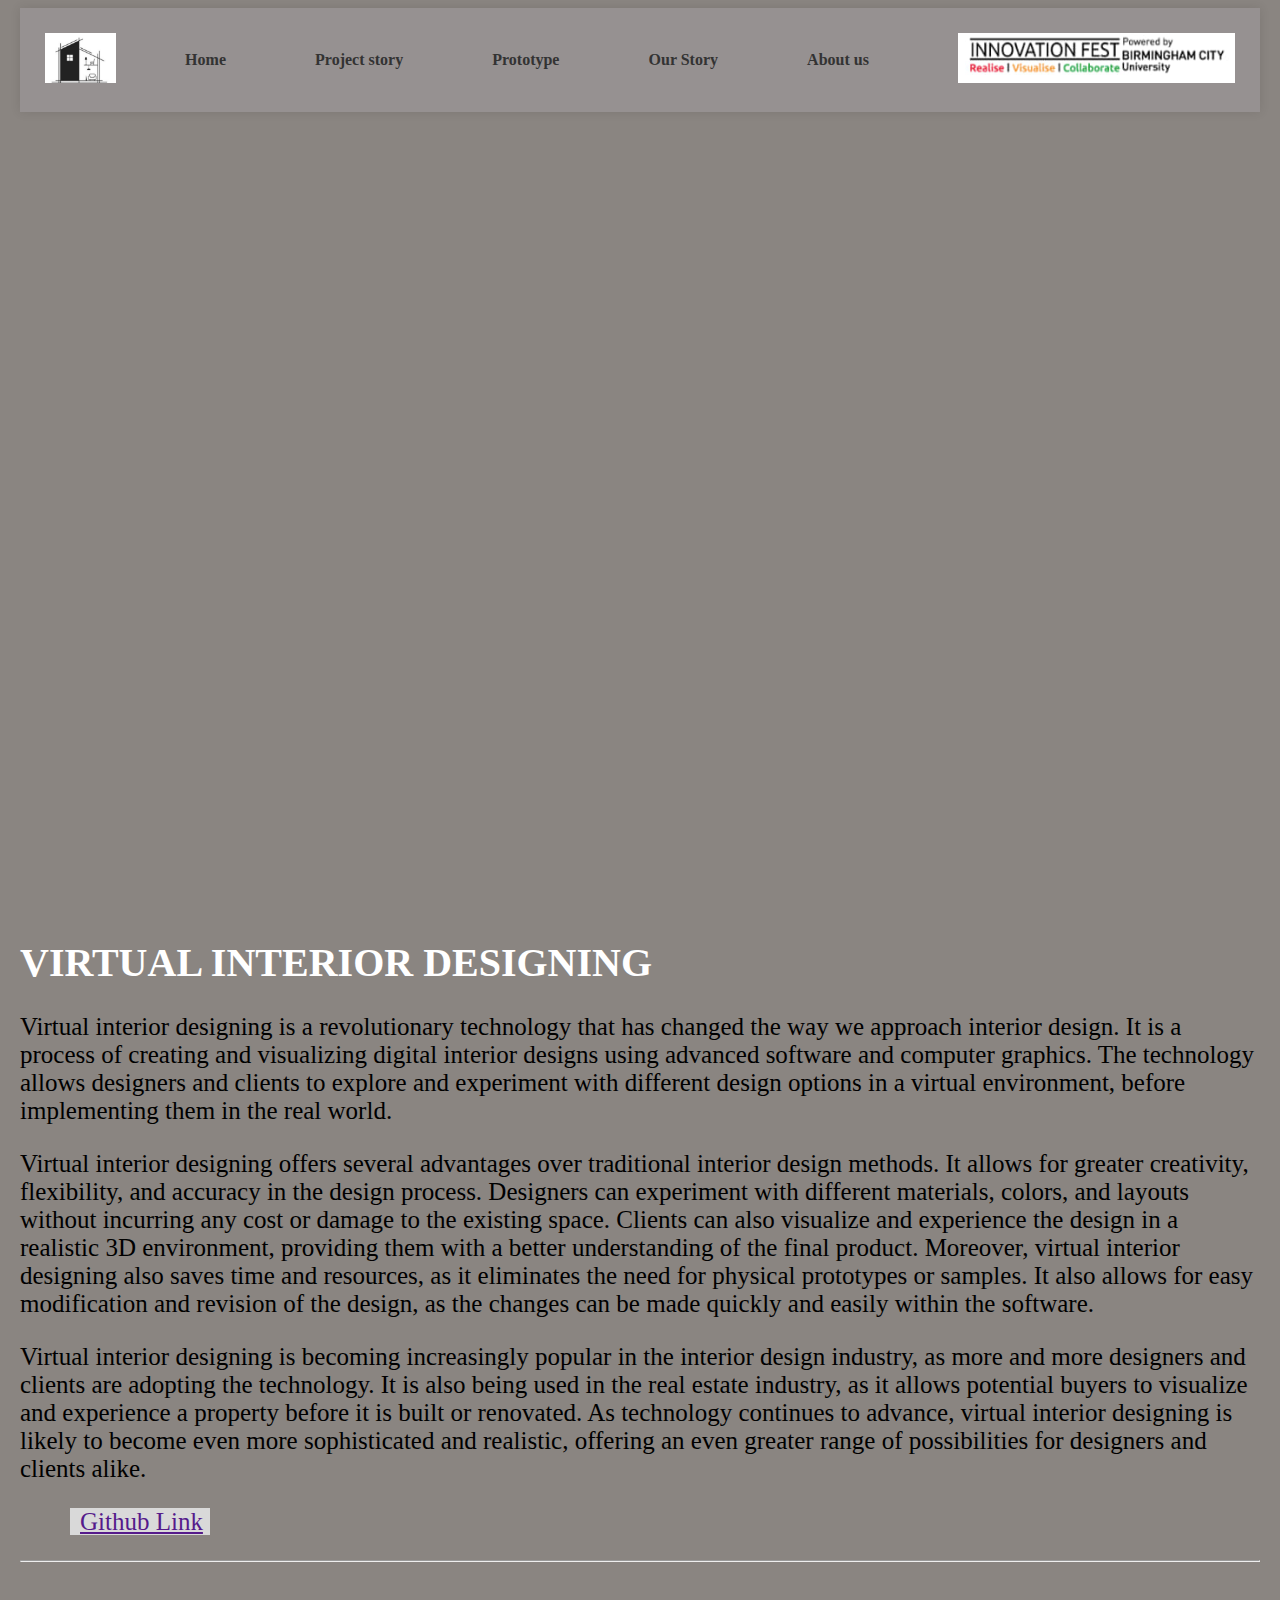
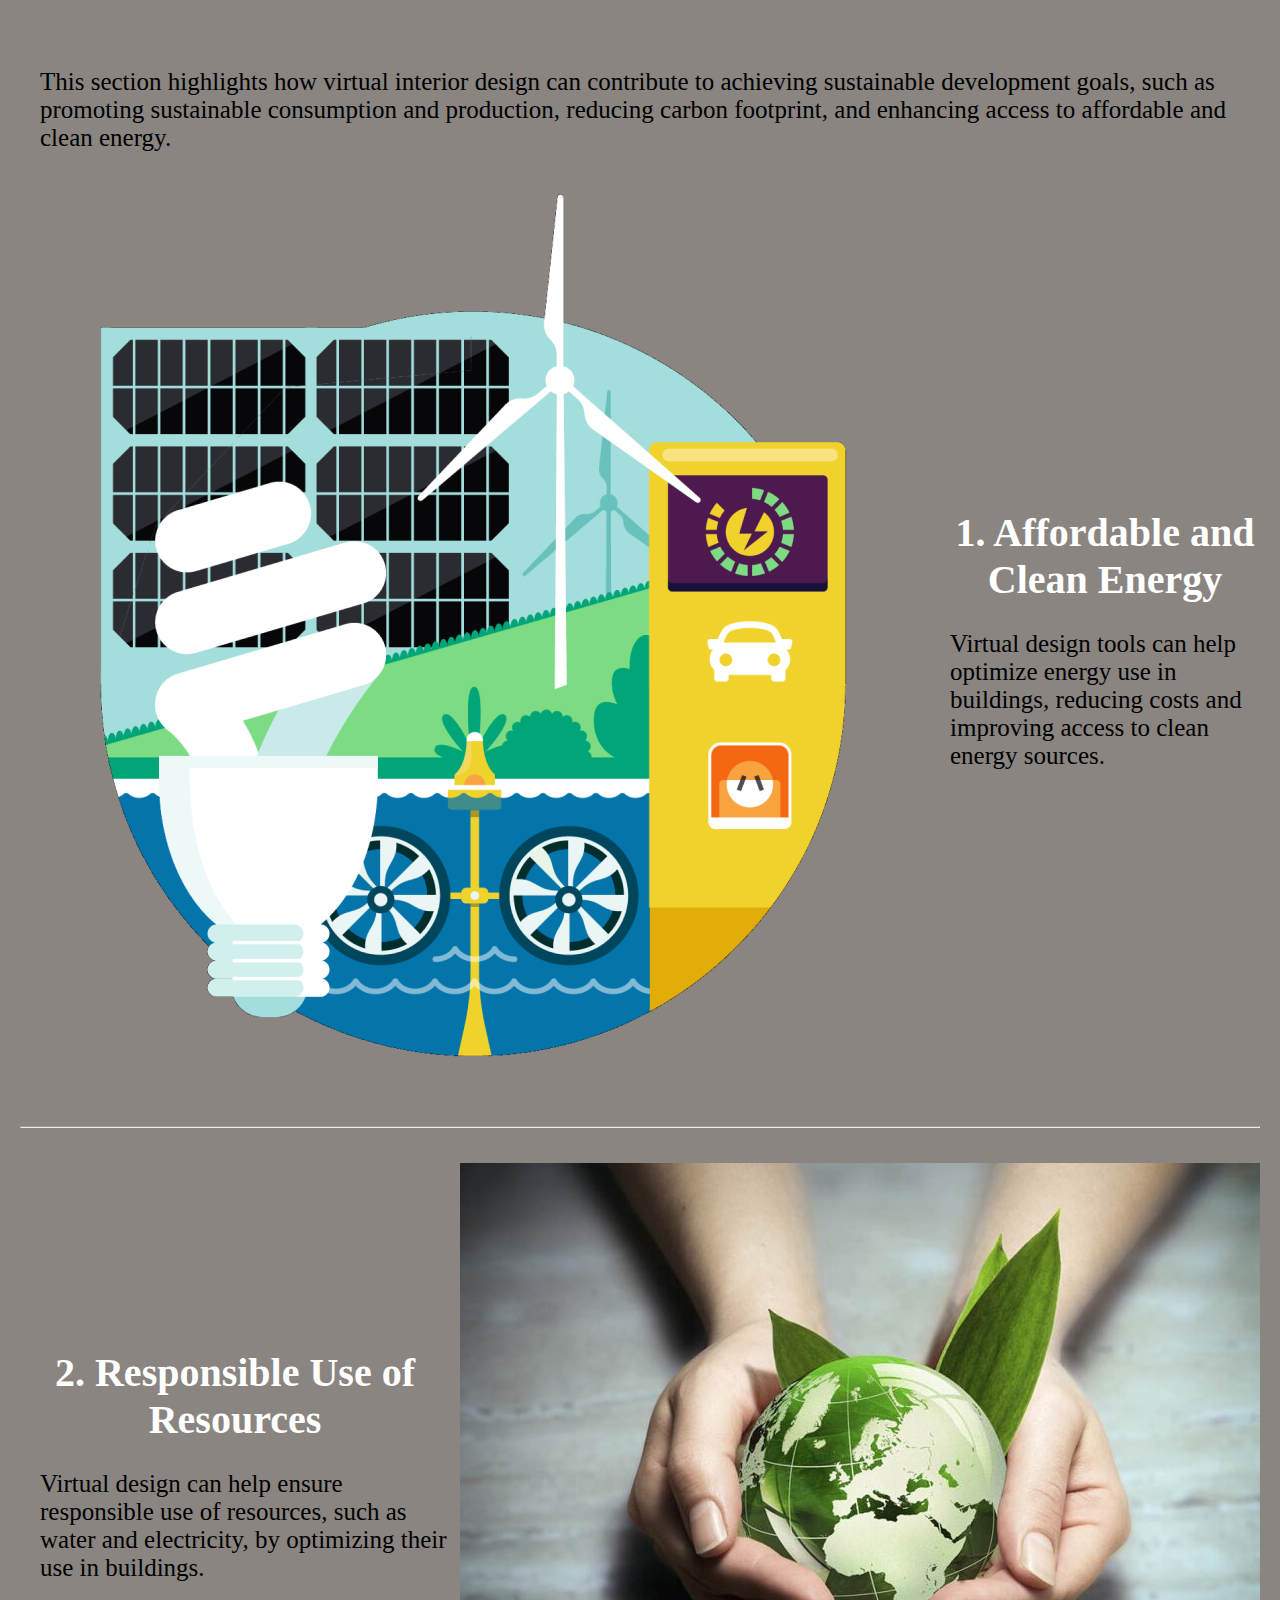
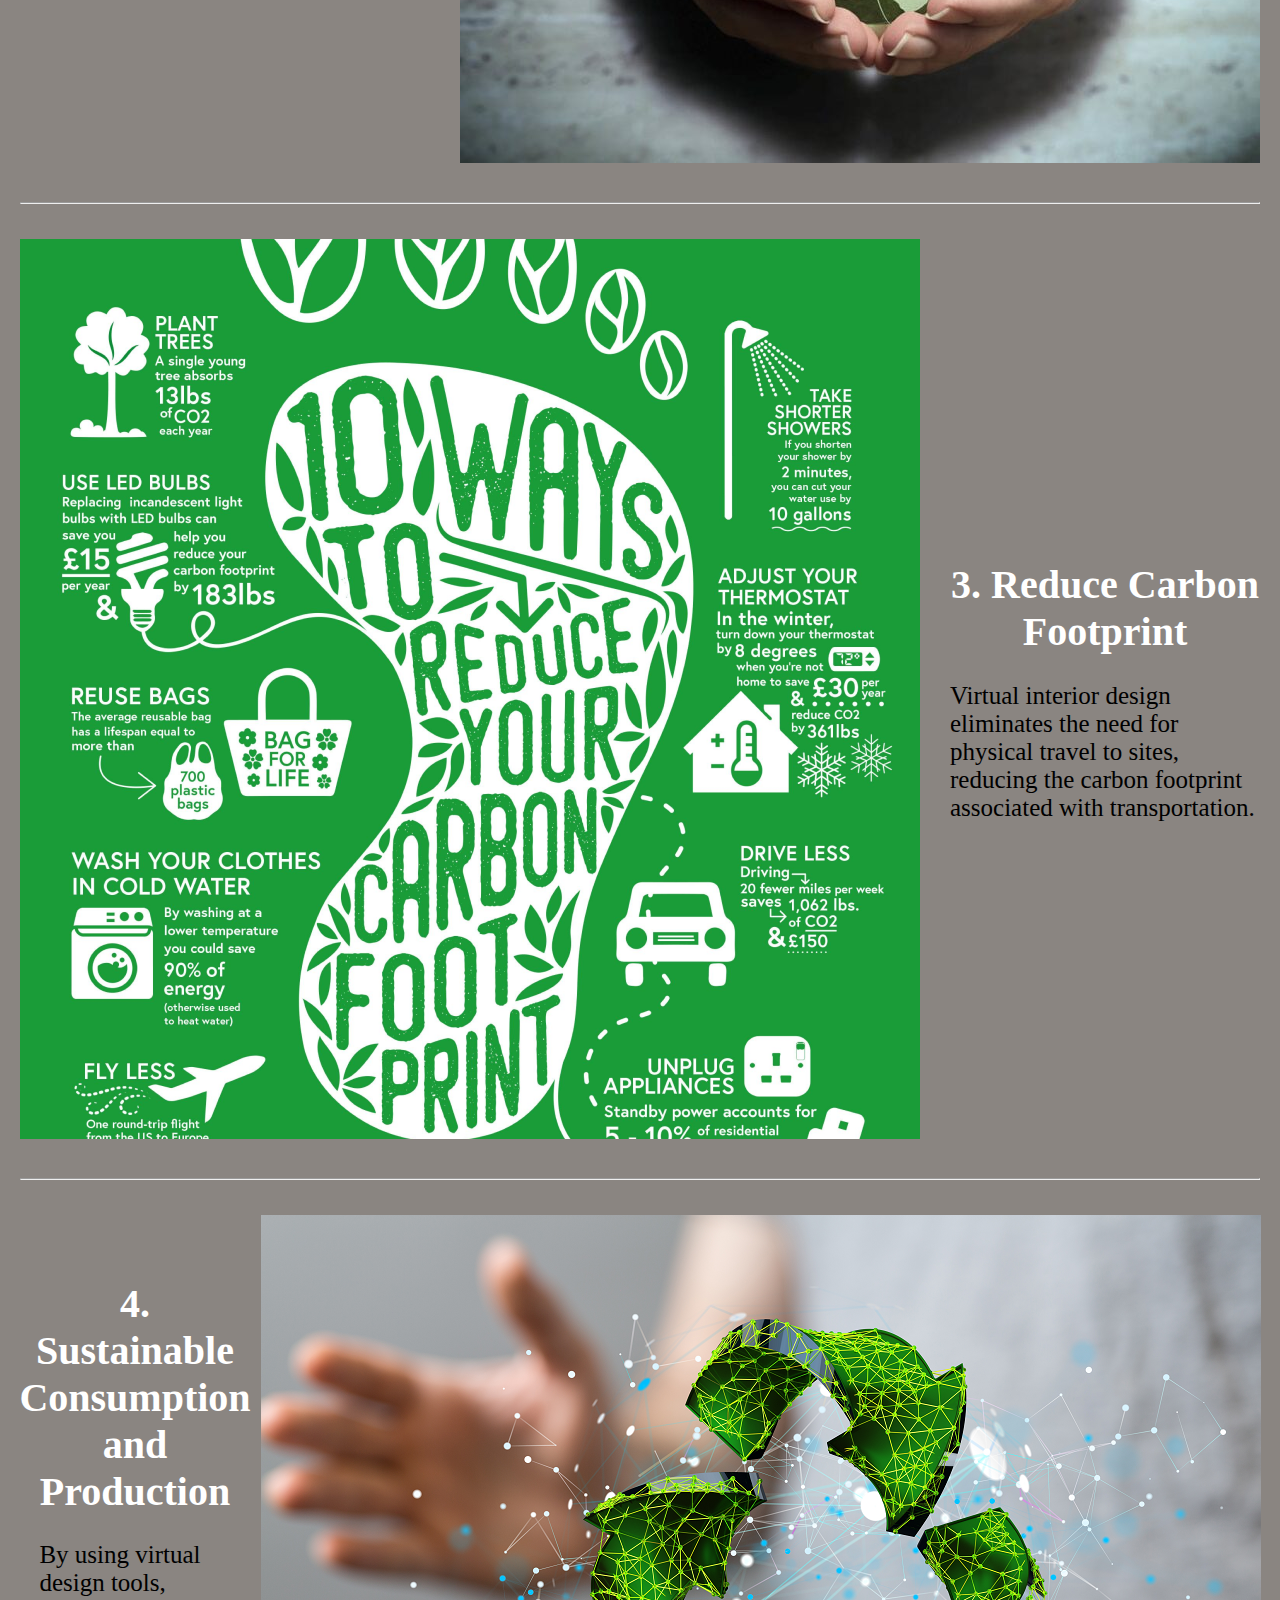
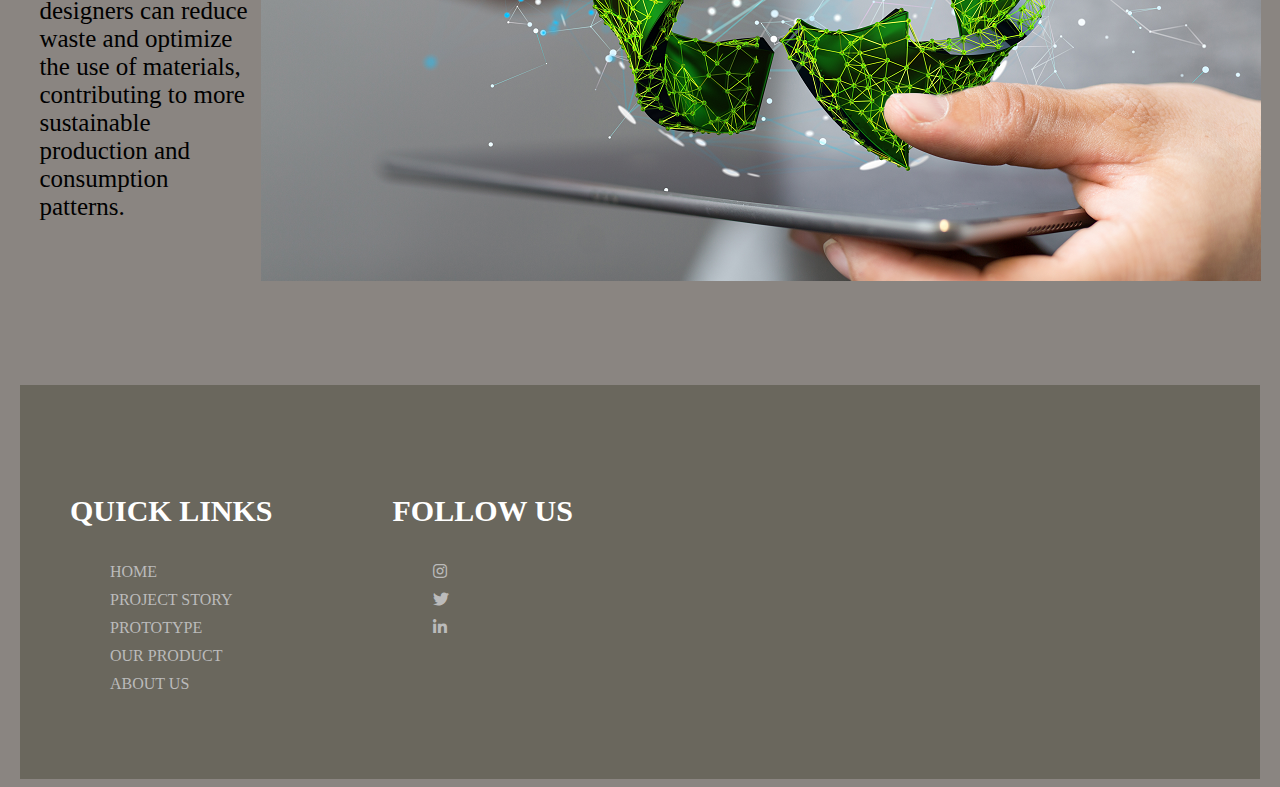
<file: index.html>
<!DOCTYPE html>
<html lang="en">
<head>
    <meta charset="UTF-8">
    <meta http-equiv="X-UA-Compatible" content="IE=edge">
    <meta name="viewport" content="width=device-width, initial-scale=1.0">
    <title>Innovation Project</title>
    <link rel = "stylesheet" href="index.css">
    <link rel="stylesheet" type="text/css" href="https://cdnjs.cloudflare.com/ajax/libs/font-awesome/5.15.1/css/all.min.css">
</head>
<body>
    <div class="header">
        <div class="navbar">
          <div class="logo"><img src ="images/logo.png" alt="logo" ></div>               
            <li class="nav-item">
              <a href="home.html" class="nav-link">Home</a>
            </li>
            <li class="nav-item">
              <a href="secondpage.html" class="nav-link">Project story</a>
            </li>
            <li class="nav-item">
              <a href="thirdpage.html" class="nav-link">Prototype</a>
            </li>
           <li class="nav-item">
              <a href="fourthpage.html" class="nav-link">Our Story</a>
            </li>
            <li class="nav-item">
              <a href="finalpage.html" class="nav-link">About us</a>
            </li>
          <div class="innovation logo"><img src = "images/innovationlogo.png" alt="innovation logo"></div>
        </div>
      </div>
    <div class = "interior-designing">
        <img src = "images/interior-designing.png" alt="image" class = "firstimg">
        <div class="textimg">
            <h2>INTERIOR DESIGN COMPANY</h2>
            <h1>EXPERIENCE INTERIOR DESIGN</h1>
        </div>
    </div>
    <div class = "texts">
        <h1>VIRTUAL INTERIOR DESIGNING</h1>
        <p>Virtual interior designing is a revolutionary technology that has changed the way we approach interior design. It is a process of creating and visualizing digital interior designs using advanced software and computer graphics. The technology allows designers and clients to explore and experiment with different design options in a virtual environment, before implementing them in the real world.</p>
    </div>
    <div class = "texts">
        <p>Virtual interior designing offers several advantages over traditional interior design methods. It allows for greater creativity, flexibility, and accuracy in the design process. Designers can experiment with different materials, colors, and layouts without incurring any cost or damage to the existing space. Clients can also visualize and experience the design in a realistic 3D environment, providing them with a better understanding of the final product.
            Moreover, virtual interior designing also saves time and resources, as it eliminates the need for physical prototypes or samples. It also allows for easy modification and revision of the design, as the changes can be made quickly and easily within the software.
        </p>
        <p>Virtual interior designing is becoming increasingly popular in the interior design industry, as more and more designers and clients are adopting the technology. It is also being used in the real estate industry, as it allows potential buyers to visualize and experience a property before it is built or renovated. As technology continues to advance, virtual interior designing is likely to become even more sophisticated and realistic, offering an even greater range of possibilities for designers and clients alike.</p>
        <div class = "videoclip"></div>
    </div>
    <div class = "githublink"><a href = "">Github Link</a></div>
    <hr>
    <div class="ungoals">
        <h1>UN SUSTAINABLE GOALS </h1>
        <p><span class="typing"> This section highlights how virtual interior design can contribute to achieving sustainable development goals, such as promoting sustainable consumption and production, reducing carbon footprint, and enhancing access to affordable and clean energy. </span></p>
    </div>
    <div class = "container">
        <div class="image">
            <img src="images/Goal1.png">
        </div>
        <div class="text">
            <h1>1. Affordable and Clean Energy</h1>
            <p>Virtual design tools can help optimize energy use in buildings, reducing costs and improving access to clean energy sources.</p>
        </div>
    </div>
    <hr>
    <div class = "container">
        <div class="txt">
            <h1>2. Responsible Use of Resources </h1>
            <p>Virtual design can help ensure responsible use of resources, such as water and electricity, by optimizing their use in buildings. </p>
        </div>
        <div class="img">
            <img src="images/resources.jpg">
        </div>
    </div>
    <hr>
    <div class = "container">
        <div class="image">
            <img src="images/carbonfootprint.png">
        </div>
        <div class="text">
            <h1>3. Reduce Carbon Footprint</h1>
            <p>Virtual interior design eliminates the need for physical travel to sites, reducing the carbon footprint associated with transportation. </p>
        </div>
    </div>
    <hr>
    <div class = "container">
        <div class="txt">
            <h1>4. Sustainable Consumption and Production </h1>
            <p>By using virtual design tools, designers can reduce waste and optimize the use of materials, contributing to more sustainable production and consumption patterns. </p>
        </div>
        <div class="img">
            <img src="images/responsibleconsumption.png">
        </div>
    </div>
    <footer class="footer">
        <div class="footercontainer">
            <div class="row">
                <div class="footer-col">
                    <h4>QUICK LINKS</h4>
                    <ul>
                        <li> <a href="home.html">HOME</a></li>
                        <li> <a href="secondpage.html">PROJECT STORY</a></li>
                        <li> <a href="thirdpage.html">PROTOTYPE</a></li>
                        <li> <a href="fourthpage.html">OUR PRODUCT</a></li>
                        <li> <a href="finalpage.html">ABOUT US</a></li>
                    </ul>
                </div>
                <div class="footer-col">
                    <h4>FOLLOW US</h4>
                    <div class="social-links"></div>
                    <ul>
                        <li><a href="#"><i class= "fab fa-instagram"></i></a></li>
                        <li><a href="#"><i class= "fab fa-twitter"></i></a></li>
                        <li><a href="#"><i class= "fab fa-linkedin-in"></i></a></li>
                    </ul>
                </div>
            </div>
        </div>
    </footer>
</body>
</html>
</file>
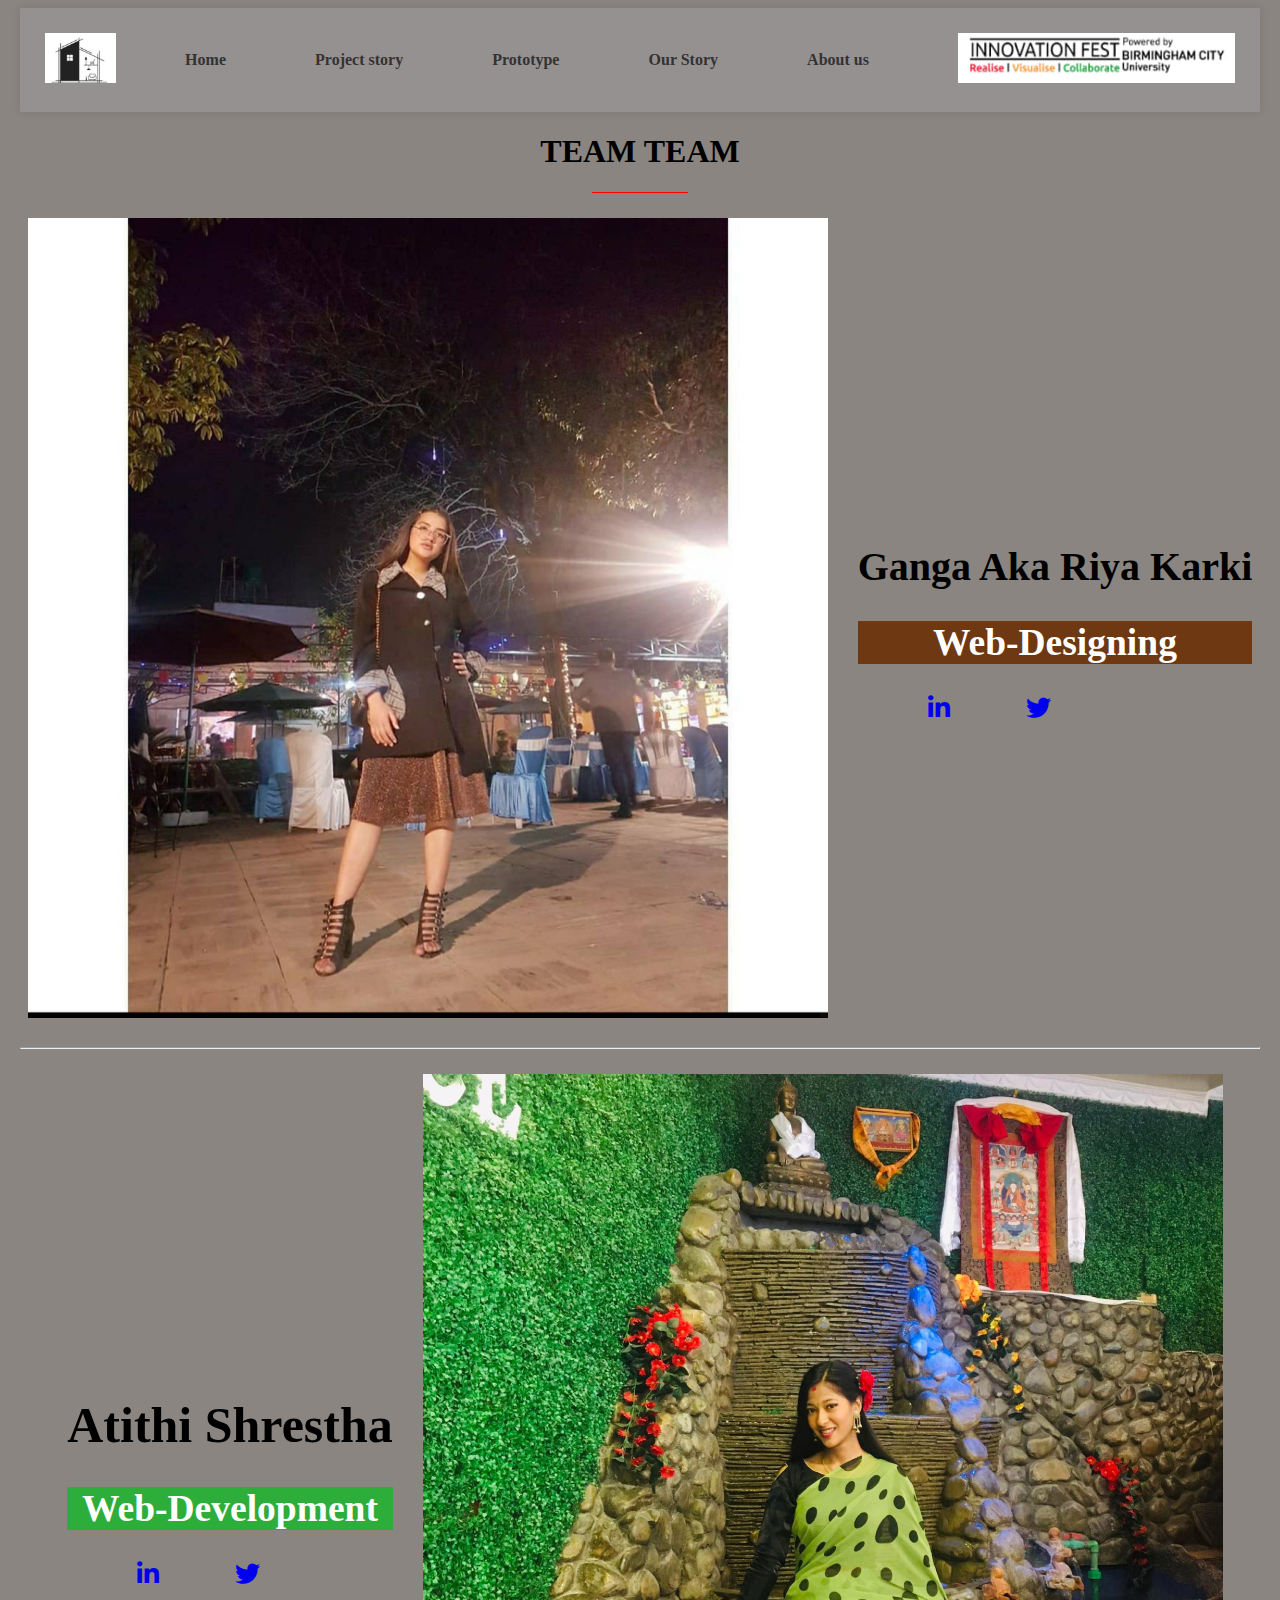
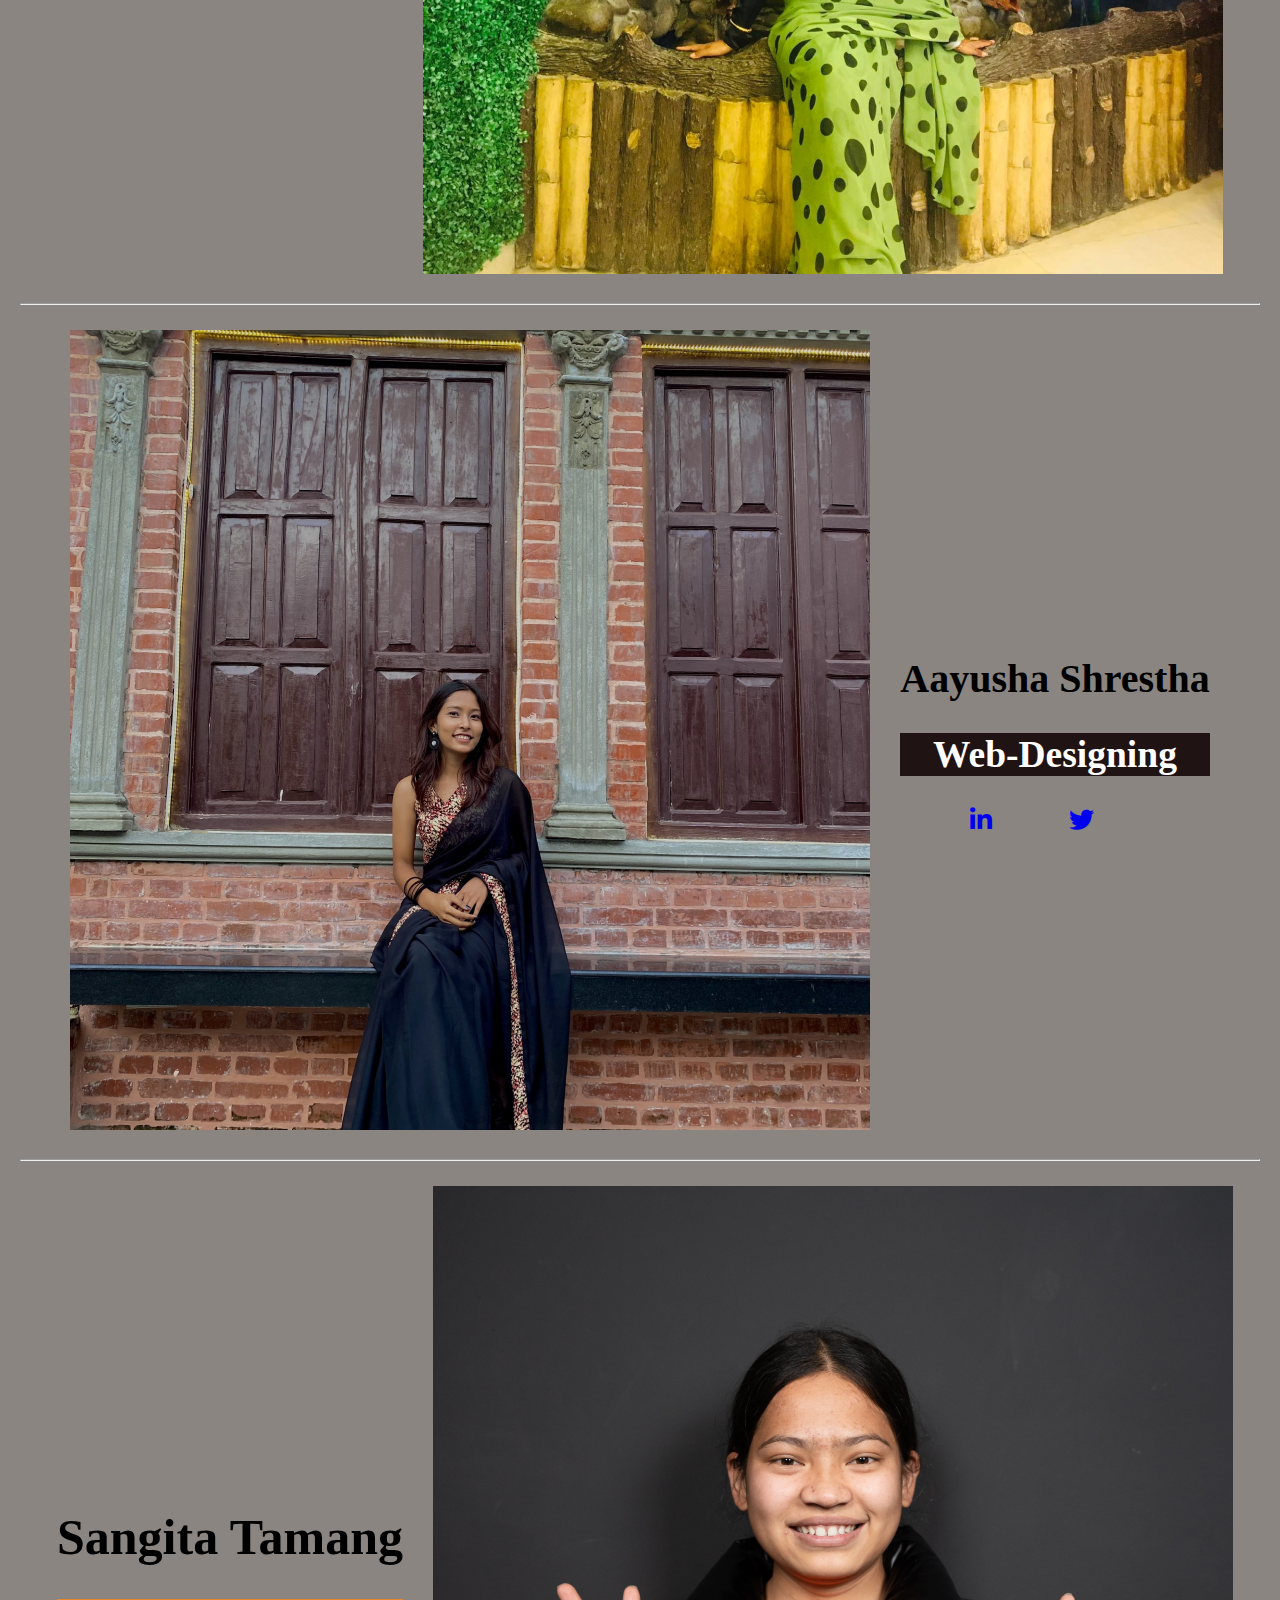
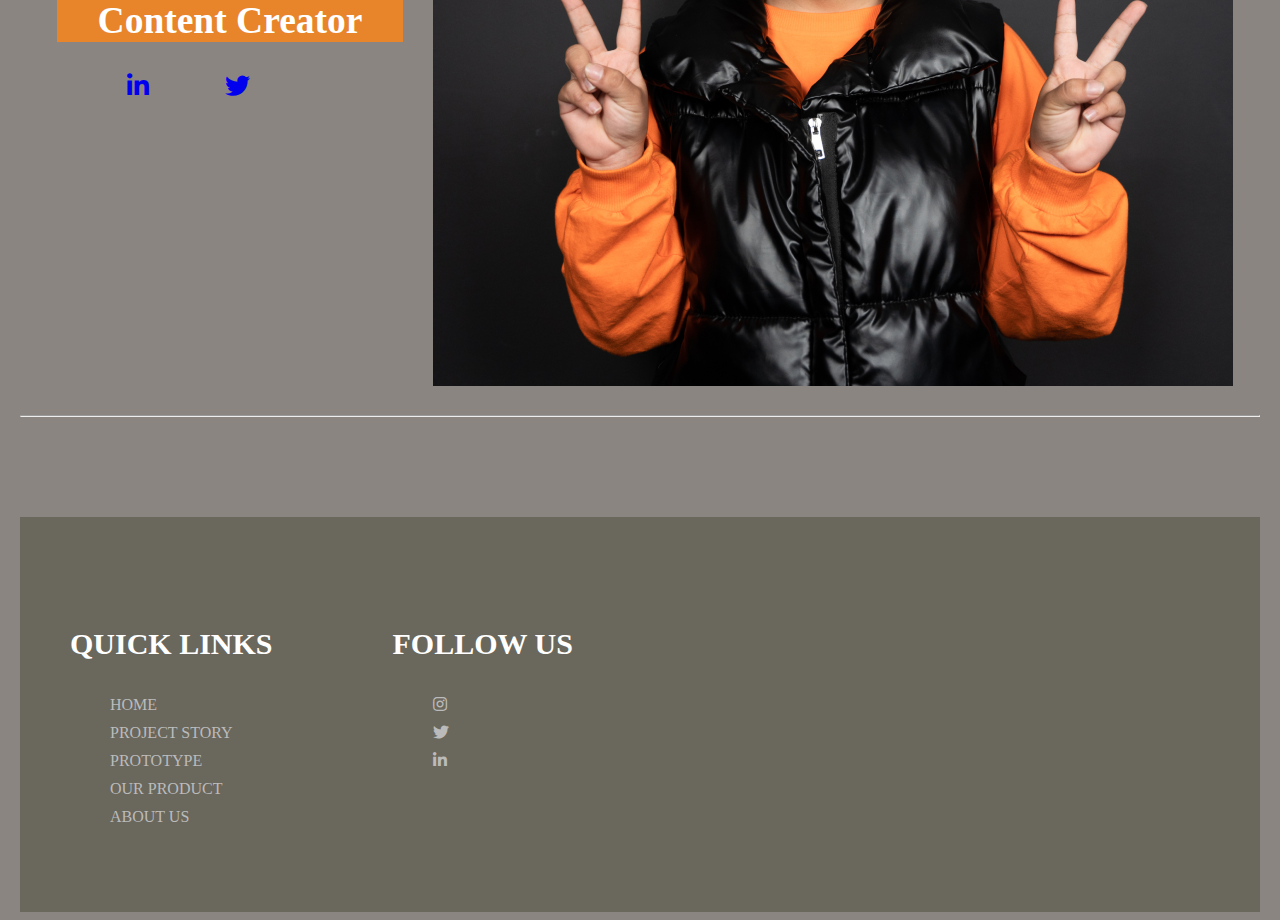
<file: finalpage.html>
<!DOCTYPE html>
<html lang="en">
<head>
    <meta charset="UTF-8">
    <meta http-equiv="X-UA-Compatible" content="IE=edge">
    <meta name="viewport" content="width=device-width, initial-scale=1.0">
    <title>Final Page</title>
    <link rel = "stylesheet" type = "text/css" href="finalpage.css">
    <link rel="stylesheet" type="text/css" href="https://cdnjs.cloudflare.com/ajax/libs/font-awesome/5.15.1/css/all.min.css">
</head>
<body>    
<div class="header">
    <div class="navbar">
      <div class="logo"><img src ="images/logo.png" alt="logo" ></div>               
        <li class="nav-item">
          <a href="home.html" class="nav-link">Home</a>
        </li>
        <li class="nav-item">
          <a href="secondpage.html" class="nav-link">Project story</a>
        </li>
        <li class="nav-item">
          <a href="thirdpage.html" class="nav-link">Prototype</a>
        </li>
       <li class="nav-item">
          <a href="fourthpage.html" class="nav-link">Our Story</a>
        </li>
        <li class="nav-item">
          <a href="finalpage.html" class="nav-link">About us</a>
        </li>
      <div class="innovation logo"><img src = "images/innovationlogo.png" alt="innovation logo"></div>
    </div>
  </div>
    <div class = "team">
        <h1>TEAM TEAM</h1>
    </div>
    <div class="container">
        <div class="img1">
            <img src = "images/Riya.png">
        </div>
        <div class="txt">
            <h1>Ganga Aka Riya Karki</h1>
            <h2 class = "riya">Web-Designing</h2>
            <a href="#"><i class= "fab fa-linkedin-in"></i></a>
            <a href = "#"><i class = "fab fa-twitter"></i></a>
        </div>
    </div>
        <hr>
    <div class="container">
        <div class="text">
            <h1>Atithi Shrestha</h1>  
            <h2 class = "atithi">Web-Development</h2>
            <a href="https://www.linkedin.com/in/atithi-shrestha-835a70257"><i class= "fab fa-linkedin-in"></i></a>
            <a href = "https://twitter.com/atithishrestha5?s=21"><i class = "fab fa-twitter"></i></a>
        </div>
        <div class="img2">
            <img src = "images/Atithi.png">
        </div>  
    </div>
        <hr>
    <div class = "container">
        <div class="img1">
            <img src = "images/Aayusha.png">
        </div>
        <div class="txt">
            <h1>Aayusha Shrestha</h1>
            <h2 class = "aayusha">Web-Designing</h2>
            <a href="#"><i class= "fab fa-linkedin-in"></i></a>
            <a href = "#"><i class = "fab fa-twitter"></i></a>
        </div>
    </div>
        <hr>
    <div class="container">
        <div class="text">
            <h1>Sangita Tamang</h1>
            <h2 class = "sangita">Content Creator</h2>
            <a href="https://www.linkedin.com/in/sangita-tamang-b34175258/"><i class= "fab fa-linkedin-in"></i></a>
            <a href = "https://twitter.com/Sangita07298621"><i class = "fab fa-twitter"></i></a>
        </div>
        <div class="img2">
            <img src = "images/Sangita.png">
        </div>
    </div>
    <hr>
    <footer class="footer">
        <div class="footercontainer">
            <div class="row">
                <div class="footer-col">
                    <h4>QUICK LINKS</h4>
                    <ul>
                        <li> <a href="home.html">HOME</a></li>
                        <li> <a href="secondpage.html">PROJECT STORY</a></li>
                        <li> <a href="thirdpage.html">PROTOTYPE</a></li>
                        <li> <a href="fourthpage.html">OUR PRODUCT</a></li>
                        <li> <a href="finalpage.html">ABOUT US</a></li>
                    </ul>
                </div>
                <div class="footer-col">
                    <h4>FOLLOW US</h4>
                    <div class="social-links"></div>
                    <ul>
                        <li><a href="#"><i class= "fab fa-instagram"></i></a></li>
                        <li><a href="#"><i class= "fab fa-twitter"></i></a></li>
                        <li><a href="#"><i class= "fab fa-linkedin-in"></i></a></li>
                    </ul>
                </div>
            </div>
        </div>
    </footer>
</body>
</html>
</file>
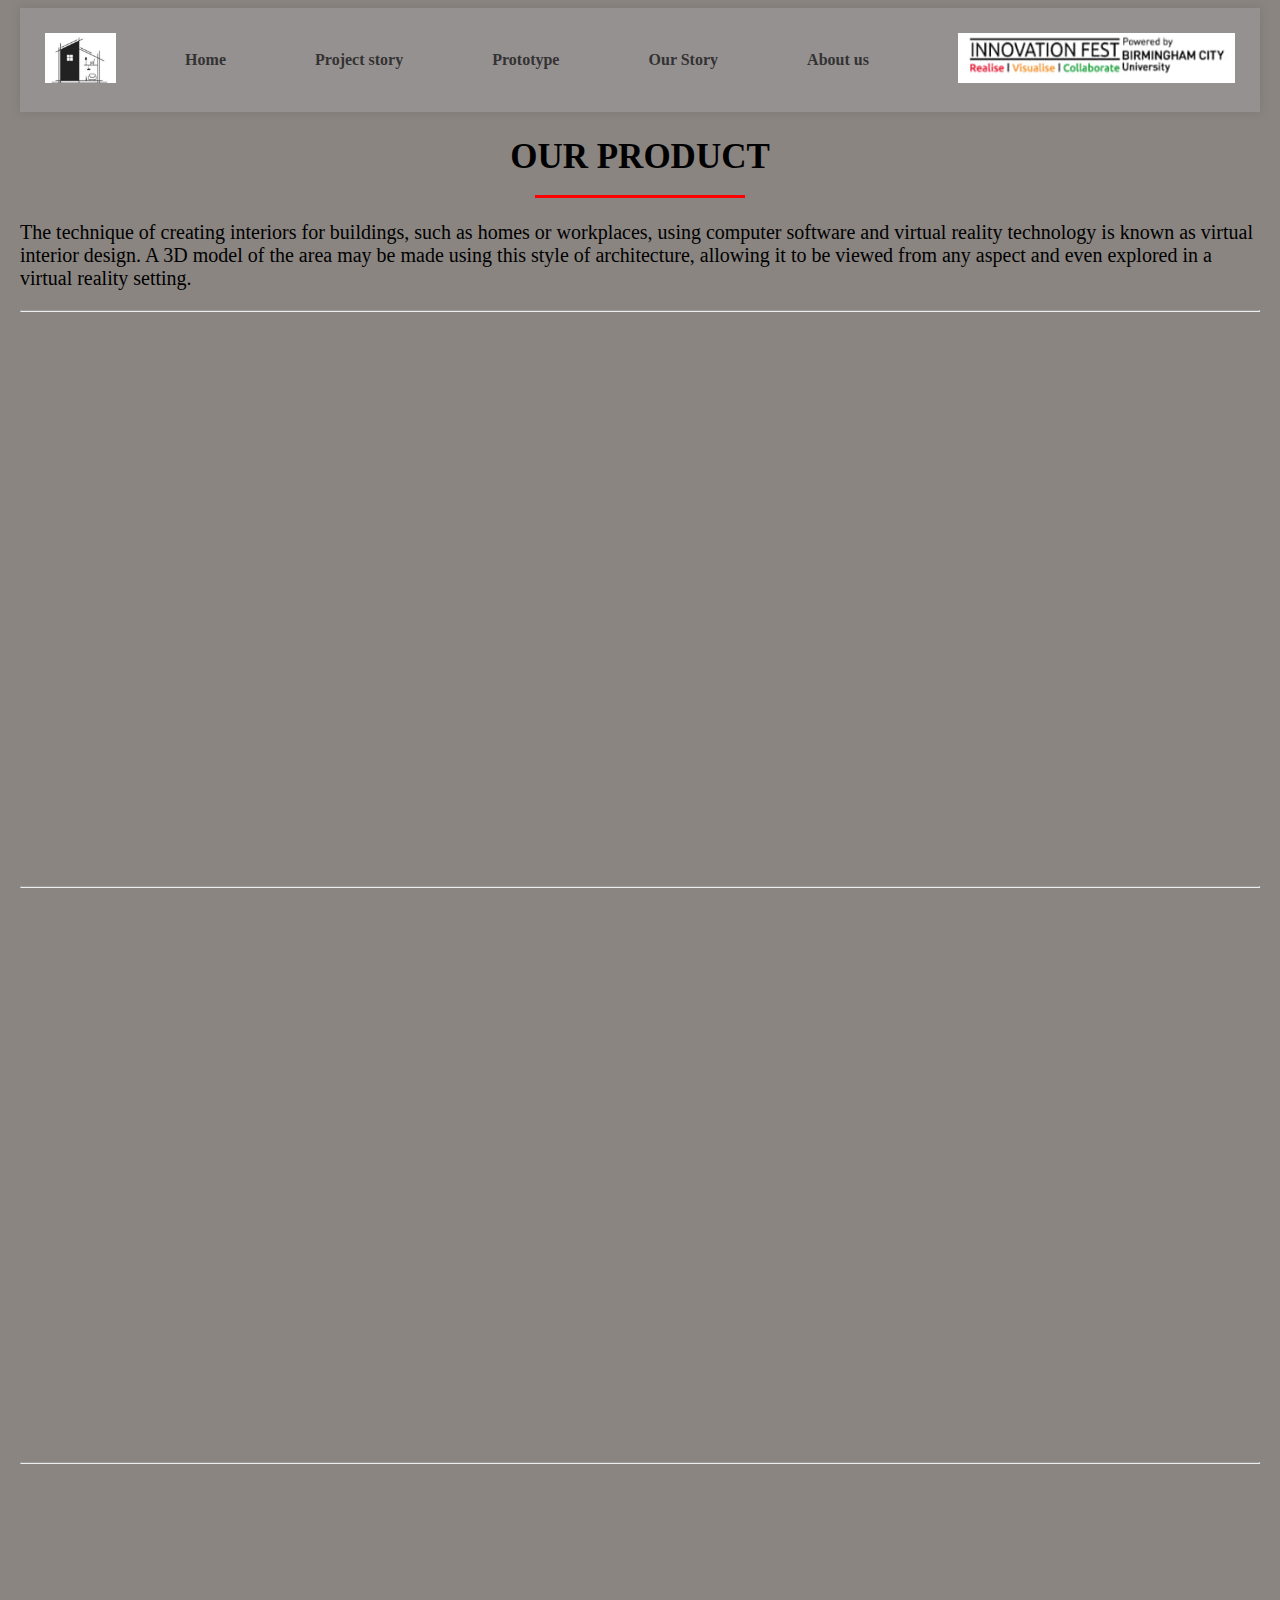
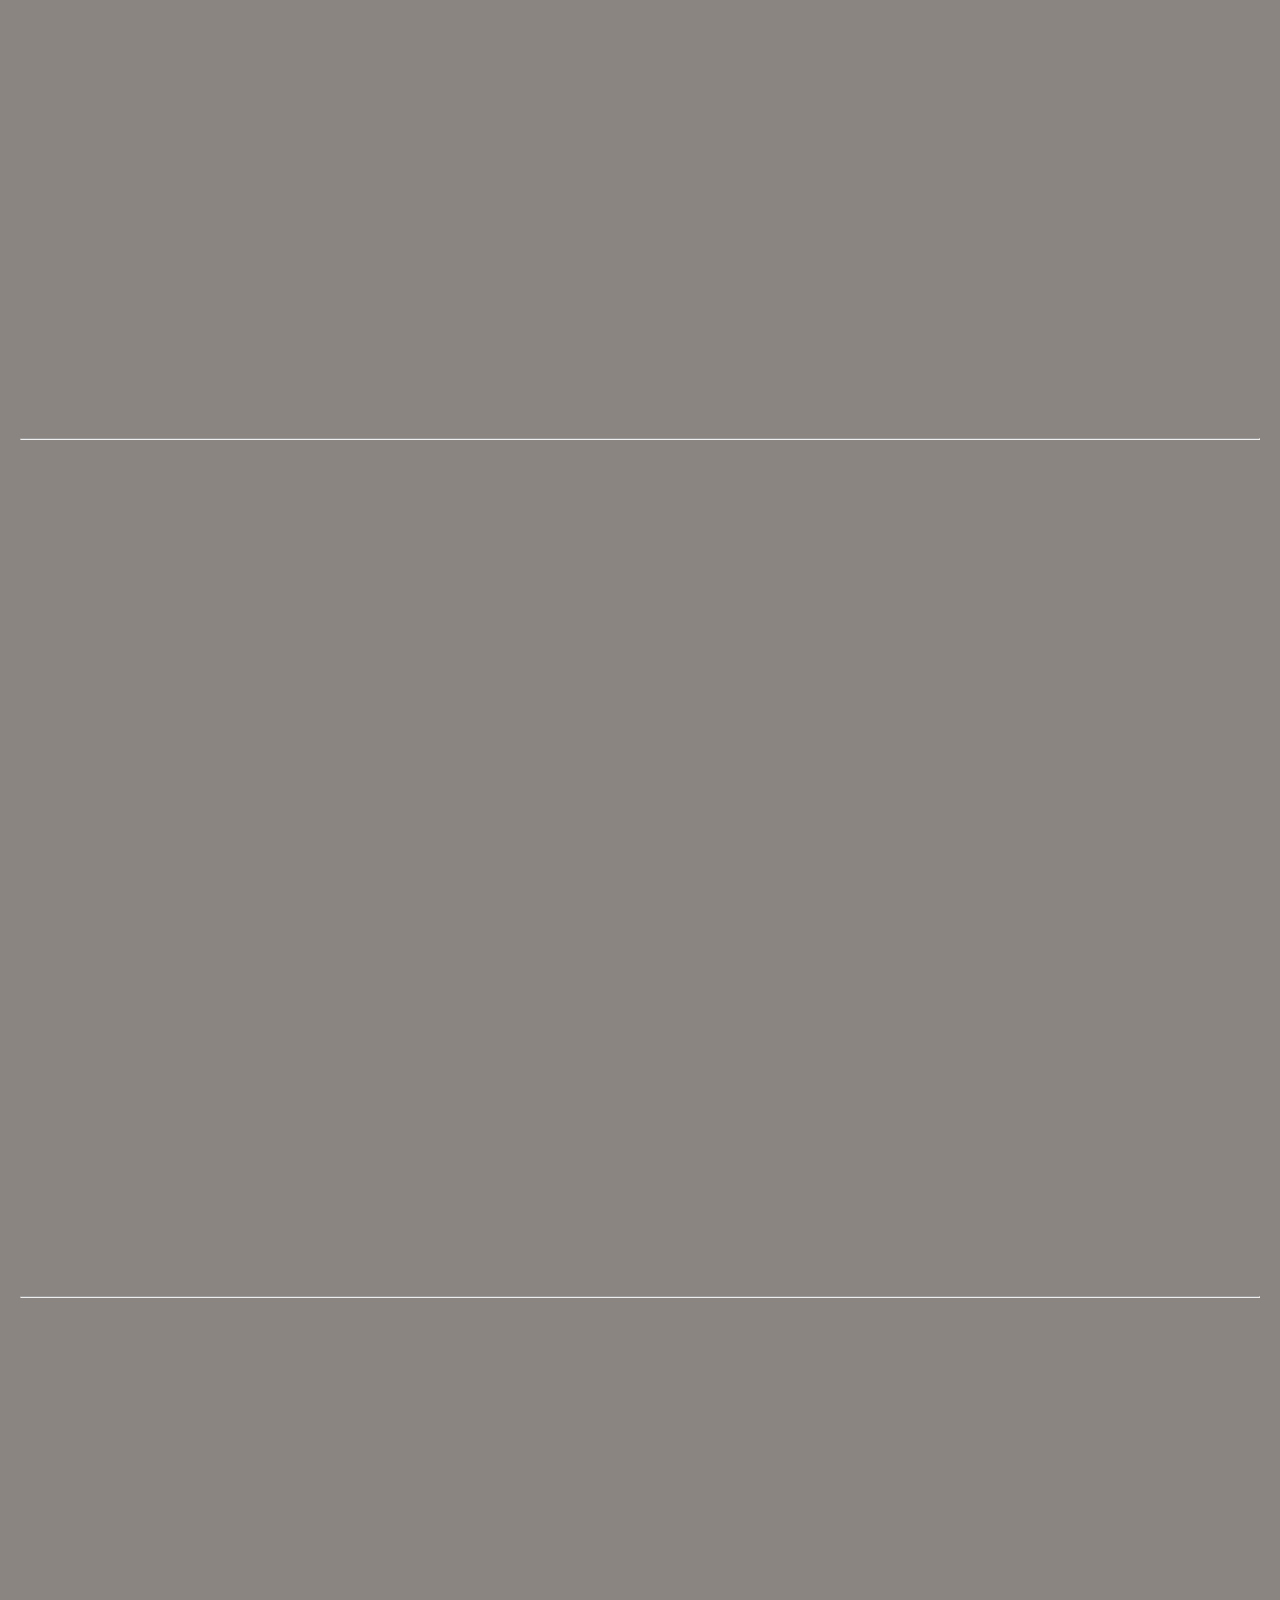
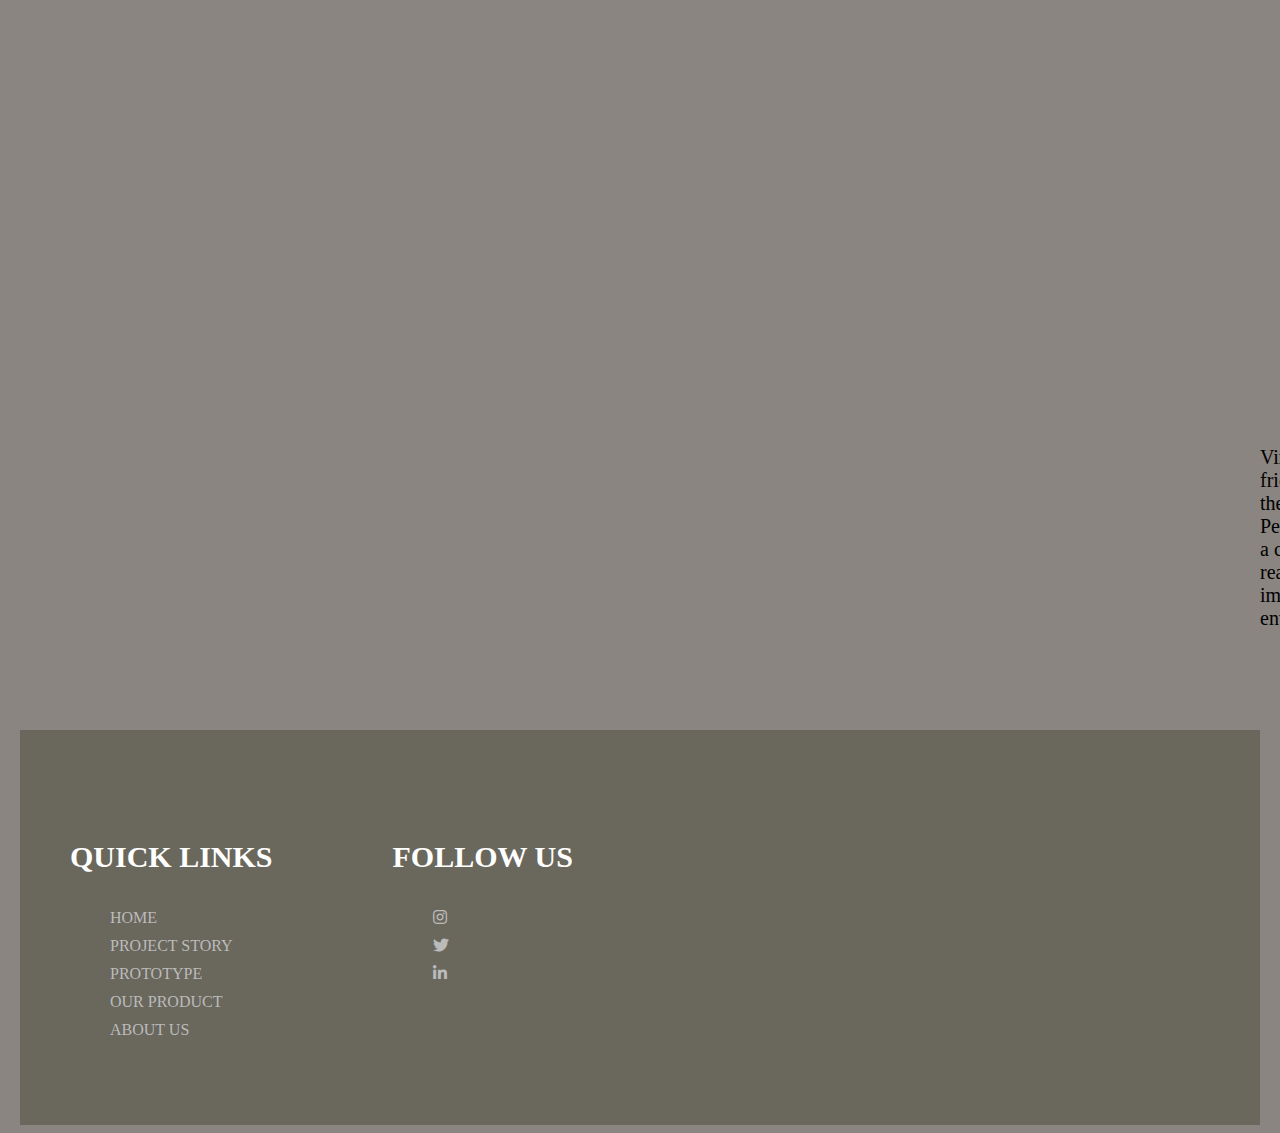
<file: fourthpage.html>
<!DOCTYPE html>
<html lang="en">
<head>
    <meta charset="UTF-8">
    <meta http-equiv="X-UA-Compatible" content="IE=edge">
    <meta name="viewport" content="width=device-width, initial-scale=1.0">
    <title>Fourth Page</title>
    <link rel = "stylesheet" type = "text/css" href="fourthpage.css">
    <link rel="stylesheet" type="text/css" href="https://cdnjs.cloudflare.com/ajax/libs/font-awesome/5.15.1/css/all.min.css">
</head>
<body>
    <div class="header">
        <div class="navbar">
          <div class="logo"><img src ="images/logo.png" alt="logo" ></div>               
            <li class="nav-item">
              <a href="home.html" class="nav-link">Home</a>
            </li>
            <li class="nav-item">
              <a href="secondpage.html" class="nav-link">Project story</a>
            </li>
            <li class="nav-item">
              <a href="thirdpage.html" class="nav-link">Prototype</a>
            </li>
           <li class="nav-item">
              <a href="fourthpage.html" class="nav-link">Our Story</a>
            </li>
            <li class="nav-item">
              <a href="finalpage.html" class="nav-link">About us</a>
            </li>
          <div class="innovation logo"><img src = "images/innovationlogo.png" alt="innovation logo"></div>
        </div>
      </div>
    <div class = "heading">
        <h1>OUR PRODUCT</h1>
        <p>The technique of creating interiors for buildings, such as homes or workplaces, using computer software and virtual reality technology is known as virtual interior design. A 3D model of the area may be made using this style of architecture, allowing it to be viewed from any aspect and even explored in a virtual reality setting. </p>
    </div>
    <hr>
    <div class = "container">
        <div class="image">
            <img src="images/Rectangle11.png" alt ="rectangle11">
        </div>
        <div class="text">
            <h1>Description</h1>
            <p>Virtual interior designing is a technology-driven process of creating and visualizing the interior design of a space using software tools. It enables users to virtually design and customize their interiors, experiment with different layouts, styles, and materials, and make informed decisions before implementing the design in the physical space.</p>
        </div>
    </div>
    <hr>
    <div class = "container">
        <div class="txt">
            <h1>Challenges </h1>
            <p>Challenges with virtual interior design include the need for expensive specialist software and technology, which may not always work as planned. Virtual design also has limited ability to replicate the full sensory experience of a real space, such as temperature and acoustics. Additionally, it may require extra client communication to ensure understanding and comfort with the virtual portrayal, particularly for less tech-savvy clients. </p>
        </div>
        <div class="img">
            <img src="images/Rectangle12.png" alt ="rectangle12">
        </div>
    </div>
    <hr>
    <div class="container">
        <div class="image">
            <img src ="images/Rectangle13.png" alt ="rectangle13">
        </div>
        <div class="text">
            <h1>How are we different? </h1>
            <p>Because it uses computer software and virtual reality technology to produce a digital depiction of an interior space, virtual interior design differs from traditional interior design. In a virtual setting, this enables designers to experiment with various design aspects like furniture, color schemes, and lighting by building 3D representations of the area. </p>
        </div>
    </div>
    <hr>
    <div class = "impacts">
        <h1>Impact On Market</h1>
        <p>The interior design market is being significantly impacted by virtual interior design. Through the use of technology, virtual interior design enables designers to produce more realistic and engaging design experiences, which can aid in luring and keeping clients. Making interior design more accessible and inexpensive for clients is one of the main effects of virtual interior design on the market. Due to the frequent use of actual prototypes, mock-ups, and on-site consultations, traditional interior design can be costly. Contrarily, virtual interior design enables designers to work remotely and communicate with clients via digital platforms, cutting down on project costs and timelines.</p>
        <img src = "images/Impacts.png" alt ="impacts">
    </div>
    <hr>
    <div class = "future">
        <h1>Future</h1>
        <img src="images/Future.png" alt ="Futureimpacts">
        <p>Virtual interior design has a bright future ahead of it, one that is full of fresh breakthroughs and fascinating advances. Sustainability and environmental friendliness: As the importance of sustainability and environmental friendliness in design is becoming more widely recognized, we may see an increase in the number of virtual interior design tools that combine sustainable design concepts and enable designers to develop ecologically friendly designs. Personalization and customization: As virtual interior design techniques advance, designers may be able to develop designs that are specifically tailored to a client's preferences, lifestyle, and other elements. This could aid designers in producing designs that are better suited to certain clients' needs. Virtual reality technology is developing quickly, and we might soon see more advanced virtual interior design software that offers an even more realistic and immersive experience. The incorporation of haptic feedback, for instance, would enable users to interact with and feel virtual items in the design environment. </p>
    </div>
    <footer class="footer">
        <div class="footercontainer">
            <div class="row">
                <div class="footer-col">
                    <h4>QUICK LINKS</h4>
                    <ul>
                        <li> <a href="home.html">HOME</a></li>
                        <li> <a href="secondpage.html">PROJECT STORY</a></li>
                        <li> <a href="thirdpage.html">PROTOTYPE</a></li>
                        <li> <a href="fourthpage.html">OUR PRODUCT</a></li>
                        <li> <a href="finalpage.html">ABOUT US</a></li>
                    </ul>
                </div>
                <div class="footer-col">
                    <h4>FOLLOW US</h4>
                    <div class="social-links"></div>
                    <ul>
                        <li><a href="#"><i class= "fab fa-instagram"></i></a></li>
                        <li><a href="#"><i class= "fab fa-twitter"></i></a></li>
                        <li><a href="#"><i class= "fab fa-linkedin-in"></i></a></li>
                    </ul>
                </div>
            </div>
        </div>
    </footer>
</body>
</html>
</file>
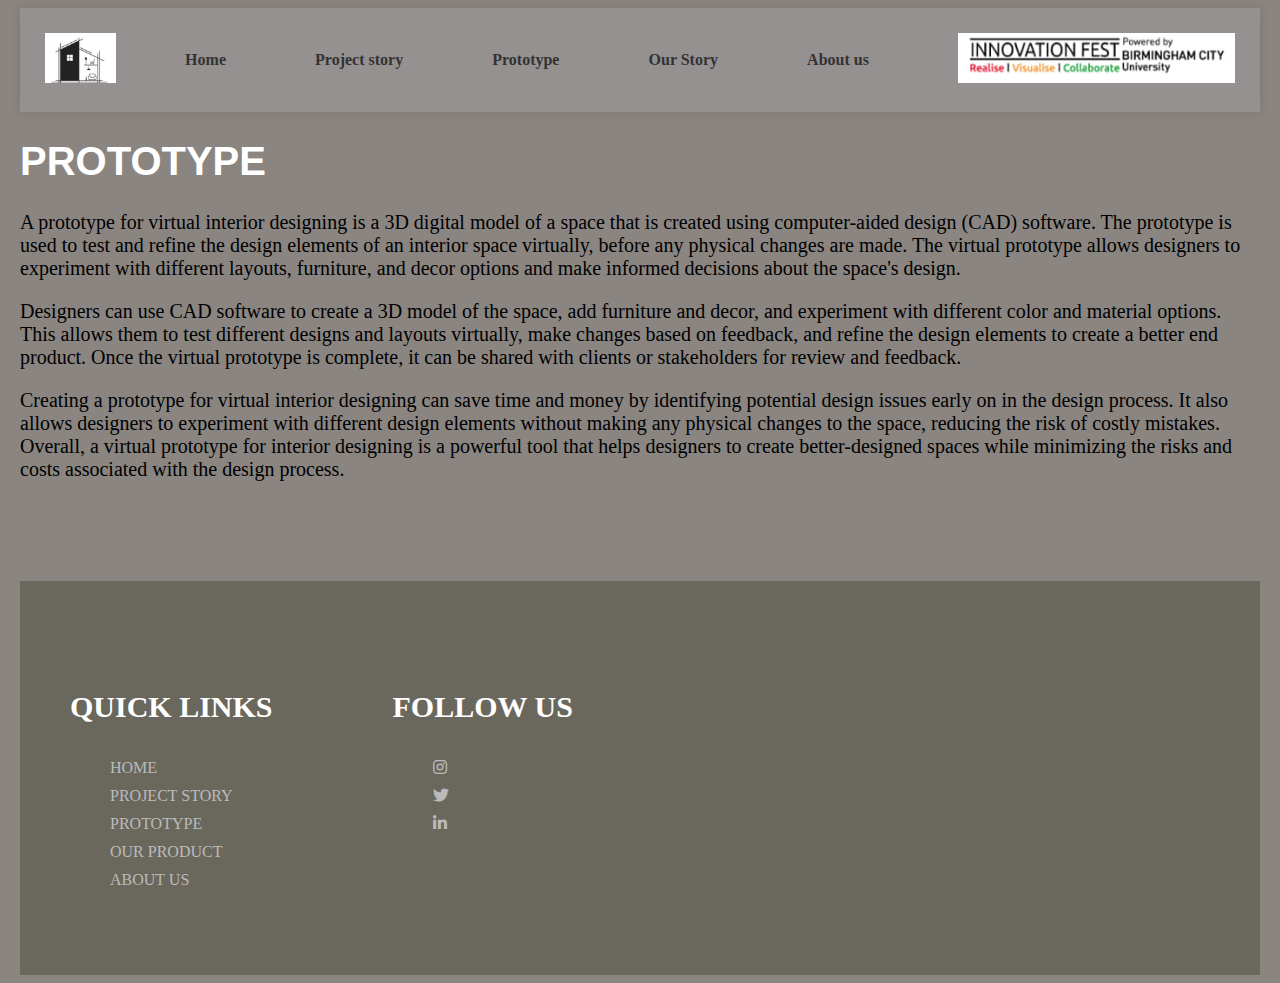
<file: thirdpage.html>
<!DOCTYPE html>
<html lang="en">
<head>
    <meta charset="UTF-8">
    <meta http-equiv="X-UA-Compatible" content="IE=edge">
    <meta name="viewport" content="width=device-width, initial-scale=1.0">
    <title>Second Page</title>
    <link rel = "stylesheet" type = "text/css" href="thirdpage.css">
    <link rel="stylesheet" type="text/css" href="https://cdnjs.cloudflare.com/ajax/libs/font-awesome/5.15.1/css/all.min.css">
</head>
<body>
  <div class="header">
    <div class="navbar">
      <div class="logo"><img src ="images/logo.png" alt="logo" ></div>               
        <li class="nav-item">
          <a href="home.html" class="nav-link">Home</a>
        </li>
        <li class="nav-item">
          <a href="secondpage.html" class="nav-link">Project story</a>
        </li>
        <li class="nav-item">
          <a href="thirdpage.html" class="nav-link">Prototype</a>
        </li>
       <li class="nav-item">
          <a href="fourthpage.html" class="nav-link">Our Story</a>
        </li>
        <li class="nav-item">
          <a href="finalpage.html" class="nav-link">About us</a>
        </li>
      <div class="innovation logo"><img src = "images/innovationlogo.png" alt="innovation logo"></div>
    </div>
  </div>



<div class="body">
  <div class="text">
    <h1>PROTOTYPE</h1>
  </div>
  <div class="prototype1">
    <p> A prototype for virtual interior designing is a 3D digital model of a space that is created using computer-aided design (CAD) software.
       The prototype is used to test and refine the design elements of an interior space virtually, before any physical changes are made. 
       The virtual prototype allows designers to experiment with different layouts, furniture, and decor options and make informed decisions about the space's design.</p>
     <p> Designers can use CAD software to create a 3D model of the space, add furniture and decor, and experiment with different color and material options.
       This allows them to test different designs and layouts virtually, make changes based on feedback, and refine the design elements to create a better end product.
        Once the virtual prototype is complete, it can be shared with clients or stakeholders for review and feedback.</p>
      
      <p>Creating a prototype for virtual interior designing can save time and money by identifying potential design issues early on in the design process. 
      It also allows designers to experiment with different design elements without making any physical changes to the space, reducing the risk of costly mistakes.
       Overall, a virtual prototype for interior designing is a powerful tool that helps designers to create better-designed spaces while minimizing the risks and costs associated with the design process.</p>
  </div>
</div>














    <footer class="footer">
      <div class="footercontainer">
          <div class="row">
              <div class="footer-col">
                  <h4>QUICK LINKS</h4>
                  <ul>
                      <li> <a href="home.html">HOME</a></li>
                      <li> <a href="secondpage.html">PROJECT STORY</a></li>
                      <li> <a href="thirdpage.html">PROTOTYPE</a></li>
                      <li> <a href="fourthpage.html">OUR PRODUCT</a></li>
                      <li> <a href="finalpage.html">ABOUT US</a></li>
                  </ul>
              </div>
              <div class="footer-col">
                  <h4>FOLLOW US</h4>
                  <div class="social-links"></div>
                  <ul>
                      <li><a href="#"><i class= "fab fa-instagram"></i></a></li>
                      <li><a href="#"><i class= "fab fa-twitter"></i></a></li>
                      <li><a href="#"><i class= "fab fa-linkedin-in"></i></a></li>
                  </ul>
              </div>
          </div>
      </div>
  </footer>
</body>
</html>
</file>
<file: index.css>
body{
    background-color: #8A8581;
    margin-left: 20px;
    margin-right: 20px;
}

.header {
    display: flex;
    flex-direction: column;
    align-items: center;
    background-color: #969191;
    box-shadow: 0px 0px 10px rgba(0, 0, 0, 0.1);
    padding: 25px;
}
  
.navbar {
    display: flex;
    justify-content: space-between;
    align-items: center;
    width: 100%;
    max-width: 1200px;
}

.logo img {
    height: 50px;
    width: auto;
}

.nav-item {
    list-style: none;
    margin-right: 20px;
}

.nav-link {
    text-decoration: none;
    color: #333333;
    font-size: 16px;
    font-weight: bold;
}

.nav-link:hover {
    color : purple;
    transition : 0.6s;
}

.innovationlogo img {
    height: 50px;
    width: auto;
}

@media screen and (max-width: 768px) {
    .navbar {
        flex-direction: column;
        align-items: flex-start;
    }

    .nav-item {
        margin: 10px 0;
    }
}

.interior-designing {
    position: relative;
    opacity: 0;
    animation: fadein 5s ease-in-out forwards;
}

@keyframes fadein {
    from { opacity: 0; }
    to   { opacity: 1; }
}

.interior-designing > .firstimg{
    background-size: 800px 900px;
    display: block;
    opacity: 0;
    animation: fadein 1s ease-in-out 0.5s forwards;
}

.textimg {
    position: absolute;
    top: 38%;
    text-align: center;
    left: 25%;
}

.textimg > h2{
    font-size: 35px;
    padding-right: 50px;
}

.textimg > h1{
    color: #FFF;
    font-size: 40px;
    position: absolute;
}

.texts > h1{
    color: #FFF;
    font-size: 40px;
}

.texts > p{
    font-size: 25px;
}

.secondtext{
    align-items: center;
    justify-content: center;
    grid-template-columns: 1 1;
}

.secondtext > .videoclip{
    max-width: 25%;
    max-height:15%;
    float: right; 
}

.githublink{
    background-color: #D9D9D9;
    color: #000;
    width: 130px;
    height: 27px;
    padding-left: 10px;
    margin-left: 50px;
    font-size: 25px;
    margin-bottom: 25px;
}

.ungoals{
    margin-top: 25px;
}

.ungoals > h1{
    text-align: center;
    opacity: 0;
    animation: fadein 5ss forwards;
}

@keyframes fadein {
    from {
        opacity: 0;
      }
      to {
        opacity: 1;
    }
}

.ungoals >h1:after{
    content: "";
    display: block;
    width: 6em;
    max-width: 70%;
    border-bottom: 0.1em solid red;
    margin: 0.5em auto 0;
}

.ungoals > p{
    font-size: 25px;
    margin-left: 20px;
    margin-right: 20px;
    margin-bottom: 25px;
}

.container {
    margin-top: 35px;
    display: flex;
    align-items: center;
    justify-content: center;
    margin-bottom: 35px;
}
  
image {
    background-size: 900px 900px;
}

.text {
    margin-left: 10px;
    font-size: 25px;
    padding-left: 20px;
}

.container > .text > h1{
    color: #FFF;
    text-align: center;
    font-size: 40px;
    animation: fade-in 5s forwards;
}

@keyframes fade-in {
    from {
      opacity: 0;
    }
    to {
      opacity: 1;
    }
} 

.container > .txt > p{
    font-size: 25px;
    padding-left: 20px;
}

.img{
    width: 100%;
    height: 100%;
    max-width: 100%;
    margin-left: 10px;
}

.container > .txt > h1{
    color: #FFF;
    text-align: center;
    font-size: 40px;
    animation: fade-in 5s forwards;
}

@keyframes fade-in {
    from {
      opacity: 0;
    }
    to {
      opacity: 1;
    }
} 

.footercontainer{
    max-width: 1170px ;
    margin: auto;
}

.row{
    display: flex;
    flex-wrap: wrap;
}

ul{
    list-style: none;
}

.footer{
    background-color: #6A675D;
    padding: 70px 0;
    margin-top: 100px;
}

.footer-col{
    width: 25%;
    padding:0 15px ;
}

.footer-col h4{
    font-size: 30px;
    color: white;
    margin-bottom: 35px;
    position: relative;
}

.footer-col h4 ::before{
    content: '' ;
    position: absolute;
    left:0;
    bottom: -10 px;
    background-color: #6A675D;
    height: 2px;
    box-sizing: border-box;
    width: 50px;
}

.footer-col ul li:not(:last-child){
    margin-bottom: 10px;
}

.footer-col ul li a{
    font-size: 16px;
    text-transform: capitalize;
	color: #ffffff;
	text-decoration: none;
	font-weight: 300;
	color: #bbbbbb;
	display: block;
	transition: all 0.3s ease;
}

.footer-col ul li a:hover{
    color: white;
    padding-left: 10px;
}

.footer-col .social-links a{
    display: inline-block;
    height: 40px;
    width: 40px;
    margin: 0 10px 10px 0;
    text-align: center;
    line-height: 40px;
    border-radius: 50%;
    color: white;
    transition: all 0.5s ease;

}

.footer-col .social-links a:hover{
    color: white;
    background-color: white;


}

@media(max-width: 767px){
    .footer-col{
        width: 50%;
        /* padding: 0 15px; */
        margin-bottom: 30px;

    }
}

@media(max-width: 574px){
    .footer-col{
      width: 100%;
  }
}
</file>
<file: finalpage.css>
body{
    background-color: #8A8581;
    margin-left: 20px;
    margin-right: 20px;
}

.header {
    display: flex;
    flex-direction: column;
    align-items: center;
    background-color: #969191;
    box-shadow: 0px 0px 10px rgba(0, 0, 0, 0.1);
    padding: 25px;
}
  
.navbar {
    display: flex;
    justify-content: space-between;
    align-items: center;
    width: 100%;
    max-width: 1200px;
}

.logo img {
    height: 50px;
    width: auto;
}

.nav-item {
    list-style: none;
    margin-right: 20px;
}

.nav-link {
    text-decoration: none;
    color: #333333;
    font-size: 16px;
    font-weight: bold;
}

.nav-link:hover {
    color : purple;
    transition : 0.6s;
}

.innovationlogo img {
    height: 50px;
    width: auto;
}

@media screen and (max-width: 768px) {
    .navbar {
        flex-direction: column;
        align-items: flex-start;
    }

    .nav-item {
        margin: 10px 0;
    }
}

.container {
    display: flex;
    align-items: center;
    justify-content: center;
    margin-top: 25px;
    margin-bottom: 25px;
}

.img1 {
    background-size: 800px 800px;
}

.txt {
    font-size: 25px;
    padding-left: 20px;
    margin-left: 10px;
}

.container > .txt > h1{
    text-align: center;
    font-size: 40px;
    animation: fade-in 5s forwards;
}

@keyframes fade-in {
    from {
      opacity: 0;
    }
    to {
      opacity: 1;
    }
}

.img2{
    background-size: 800px 800px;
    padding-left: 30px;
}

.text{
    font-size: 25px;
    margin-left: 10px;animation: fade-in 5s forwards;
}

.text a{
    text-decoration: none;
    margin-left: 20px;
    cursor: pointer;
    padding-left: 50px;
}

.txt a{
    text-decoration: none;
    margin-left: 20px;
    cursor: pointer;
    padding-left: 50px;
}

.container .txt .riya{
    color: #ffffff;
    background-color: rgba(106, 50, 9, 0.92);
    text-align: center;
}

.container .text .atithi{
    color: #ffffff;
    background-color: #2DAE3A;
    text-align: center;
}

.container .txt .aayusha{
    color: #ffffff;
    background-color: rgba(31, 19, 19, 1);
    text-align: center;
}

.container .text .sangita{
    color: #ffffff;
    background-color: rgba(232, 132, 41, 1);
    text-align: center;
}

@keyframes fade-in {
    from {
      opacity: 0;
    }
    to {
      opacity: 1;
    }
}

.team > h1{
    text-align: center;
}

.team:after{
    content: "";
    display: block;
    width: 6em;
    max-width: 70%;
    border-bottom: 0.1em solid red;
    margin: 0.5em auto 0;
}

.footercontainer{
    max-width: 1170px ;
    margin: auto;
}

.row{
    display: flex;
    flex-wrap: wrap;
}

ul{
    list-style: none;
}

.footer{
    background-color: #6A675D;
    margin-top: 100px;
    padding: 70px 0;
}

.footer-col{
    width: 25%;
    padding:0 15px ;
}

.footer-col h4{
    font-size: 30px;
    color: white;
    margin-bottom: 35px;
    position: relative;
}

.footer-col h4 ::before{
    content: '' ;
    position: absolute;
    left:0;
    bottom: -10 px;
    background-color: #6A675D;
    height: 2px;
    box-sizing: border-box;
    width: 50px;
}

.footer-col ul li:not(:last-child){
    margin-bottom: 10px;
}

.footer-col ul li a{
    font-size: 16px;
    text-transform: capitalize;
	color: #ffffff;
	text-decoration: none;
	font-weight: 300;
	color: #bbbbbb;
	display: block;
	transition: all 0.3s ease;
}

.footer-col ul li a:hover{
    color: white;
    padding-left: 10px;
}

.footer-col .social-links a{
    display: inline-block;
    height: 40px;
    width: 40px;
    margin: 0 10px 10px 0;
    text-align: center;
    line-height: 40px;
    border-radius: 50%;
    color: white;
    transition: all 0.5s ease;

}

.footer-col .social-links a:hover{
    color: white;
    background-color: white;


}

@media(max-width: 767px){
    .footer-col{
        width: 50%;
        /* padding: 0 15px; */
        margin-bottom: 30px;

    }
}

@media(max-width: 574px){
    .footer-col{
      width: 100%;
  }
}
</file>
<file: fourthpage.css>
body{
    background-color: #8A8581;
    margin-left: 20px;
    margin-right: 20px;
}

.header {
    display: flex;
    flex-direction: column;
    align-items: center;
    background-color: #969191;
    box-shadow: 0px 0px 10px rgba(0, 0, 0, 0.1);
    padding: 25px;
}
  
.navbar {
    display: flex;
    justify-content: space-between;
    align-items: center;
    width: 100%;
    max-width: 1200px;
}

.logo img {
    height: 50px;
    width: auto;
}

.nav-item {
    list-style: none;
    margin-right: 20px;
}

.nav-link {
    text-decoration: none;
    color: #333333;
    font-size: 16px;
    font-weight: bold;
}

.nav-link:hover {
    color : purple;
    transition : 0.6s;
}

.innovationlogo img {
    height: 50px;
    width: auto;
}

@media screen and (max-width: 768px) {
    .navbar {
        flex-direction: column;
        align-items: flex-start;
    }

    .nav-item {
        margin: 10px 0;
    }
}

.heading > h1{
    margin-top: 25px;
    text-align: center;
    font-size: 35px;
}

.heading > h1:after{
    content: "";
    display: block;
    width: 6em;
    max-width: 70%;
    border-bottom: 0.1em solid red;
    margin: 0.5em auto 0;
}

.heading > p{
    font-size: 20px;
}

.container {
    margin-top: 35px;
    display: flex;
    align-items: center;
    justify-content: center;
    margin-bottom: 35px;
    opacity: 0;
    animation: fadein 1s ease-in-out forwards;
}

@keyframes fadein {
    from { opacity: 0; }
    to   { opacity: 1; }
}
  
image {
    background-size: 500px 500px;
    opacity: 0;
    animation: fadein 1s ease-in-out 0.5s forwards;
}

.text {
    margin-left: 10px;
    font-size: 22px;
    padding-left: 20px;
    transform: translateY(50px);
    opacity: 0;
    animation: slideup 0.5s ease-in-out 1.5s forwards;
}

@keyframes slideup {
    from { transform: translateY(50px); opacity: 0; }
    to   { transform: translateY(0); opacity: 1; }
}

.container > .text > h1{
    color: #FFF;
    text-align: center;
}

.container > .txt {
    font-size: 22px;
    padding-left: 20px;
    transform: translateY(50px);
    opacity: 0;
    animation: slideup 0.5s ease-in-out 1.5s forwards;
}

@keyframes slideup {
    from { transform: translateY(50px); opacity: 0; }
    to   { transform: translateY(0); opacity: 1; }
}

.img{
    background-size: 500px 500px;
    margin-left: 10px;
    opacity: 0;
    animation: fadein 1s ease-in-out 0.5s forwards;
}

.container > .txt > h1{
    color: #FFF;
    text-align: center;
}

.impacts {
    opacity: 0;
    animation: fadein 1s ease-in-out forwards;
}
  
@keyframes fadein {
    from { opacity: 0; }
    to { opacity: 1; }
}

.impacts > h1{
    font-size: 35px;
    text-align: center;
    margin-top: 25px;
}

.impacts > h1:after{
    content: "";
    display: block;
    width: 6em;
    max-width: 70%;
    border-bottom: 0.1em solid red;
    margin: 0.5em auto 0;
}

.impacts > p{
    font-size: 20px;
}

.impacts > img{
    background-size: 500px 500px;
    padding-left: 20%;
}


.future {
    transform: translateX(100%);
    animation: slidein 1s ease-in-out forwards;
}
  
@keyframes slidein {
    from { transform: translateX(100%); }
    to { transform: translateX(0); }
}

.future > h1{
    font-size: 35px;
    text-align: center;
    margin-top: 25px;
    margin-top: 40px;
}

.future > img {
    animation: pulse 2s ease-in-out;
    background-size: 500px 500px;
    padding-left: 25%;
}
  
@keyframes pulse {
    0% { transform: scale(1); }
    50% { transform: scale(1.1); }
    100% { transform: scale(1); }
}

.future > h1:after{
    content: "";
    display: block;
    width: 6em;
    max-width: 70%;
    border-bottom: 0.1em solid red;
    margin: 0.5em auto 0;
}

.future > p{
    font-size: 20px;
}

.impacts > h1:after,
.future > h1:after {
  content: "";
  display: block;
  width: 0;
  border-bottom: 0.1em solid red;
  margin: 0.5em auto 0;
  animation: border-slide 1s ease-in-out forwards;
}

@keyframes border-slide {
  from { width: 0; }
  to { width: 6em; }
}

.footercontainer{
    max-width: 1170px ;
    margin: auto;
}

.row{
    display: flex;
    flex-wrap: wrap;
}

ul{
    list-style: none;
}

.footer{
    background-color: #6A675D;
    margin-top: 100px;
    padding: 70px 0;
}

.footer-col{
    width: 25%;
    padding:0 15px ;
}

.footer-col h4{
    font-size: 30px;
    color: white;
    margin-bottom: 35px;
    position: relative;
}

.footer-col h4 ::before{
    content: '' ;
    position: absolute;
    left:0;
    bottom: -10 px;
    background-color: #6A675D;
    height: 2px;
    box-sizing: border-box;
    width: 50px;
}

.footer-col ul li:not(:last-child){
    margin-bottom: 10px;
}

.footer-col ul li a{
    font-size: 16px;
    text-transform: capitalize;
	color: #ffffff;
	text-decoration: none;
	font-weight: 300;
	color: #bbbbbb;
	display: block;
	transition: all 0.3s ease;
}

.footer-col ul li a:hover{
    color: white;
    padding-left: 10px;
}

.footer-col .social-links a{
    display: inline-block;
    height: 40px;
    width: 40px;
    margin: 0 10px 10px 0;
    text-align: center;
    line-height: 40px;
    border-radius: 50%;
    color: white;
    transition: all 0.5s ease;

}

.footer-col .social-links a:hover{
    color: white;
    background-color: white;


}

@media(max-width: 767px){
    .footer-col{
        width: 50%;
        /* padding: 0 15px; */
        margin-bottom: 30px;

    }
}

@media(max-width: 574px){
    .footer-col{
      width: 100%;
  }
}
</file>
<file: thirdpage.css>
body{
    background-color: #8A8581;
    margin-left: 20px;
    margin-right: 20px;
}

.header {
    display: flex;
    flex-direction: column;
    align-items: center;
    background-color: #969191;
    box-shadow: 0px 0px 10px rgba(0, 0, 0, 0.1);
    padding: 25px;
}
  
.navbar {
    display: flex;
    justify-content: space-between;
    align-items: center;
    width: 100%;
    max-width: 1200px;
}

.logo img {
    height: 50px;
    width: auto;
}

.nav-item {
    list-style: none;
    margin-right: 20px;
}

.nav-link {
    text-decoration: none;
    color: #333333;
    font-size: 16px;
    font-weight: bold;
}

.nav-link:hover {
    color : purple;
    transition : 0.6s;
}

.innovationlogo img {
    height: 50px;
    width: auto;
}

@media screen and (max-width: 768px) {
    .navbar {
        flex-direction: column;
        align-items: flex-start;
    }

    .nav-item {
        margin: 10px 0;
    }
}
  
.footercontainer{
    max-width: 1170px ;
    margin: auto;
}

.row{
    display: flex;
    flex-wrap: wrap;
}

ul{
    list-style: none;
}

.body{
    font-size: 20px ;
}

.body h1{
    color: #ffffff;
    font-family: 'Lucida Sans', 'Lucida Sans Regular', 'Lucida Grande', 'Lucida Sans Unicode', Geneva, Verdana, sans-serif;
}










.footer{
    background-color: #6A675D;
    padding: 70px 0;
    margin-top: 100px;
}

.footer-col{
    width: 25%;
    padding:0 15px ;
}

.footer-col h4{
    font-size: 30px;
    color: white;
    margin-bottom: 35px;
    position: relative;
}

.footer-col h4 ::before{
    content: '' ;
    position: absolute;
    left:0;
    bottom: -10 px;
    background-color: #6A675D;
    height: 2px;
    box-sizing: border-box;
    width: 50px;
}

.footer-col ul li:not(:last-child){
    margin-bottom: 10px;
}

.footer-col ul li a{
    font-size: 16px;
    text-transform: capitalize;
	color: #ffffff;
	text-decoration: none;
	font-weight: 300;
	color: #bbbbbb;
	display: block;
	transition: all 0.3s ease;
}

.footer-col ul li a:hover{
    color: white;
    padding-left: 10px;
}

.footer-col .social-links a{
    display: inline-block;
    height: 40px;
    width: 40px;
    margin: 0 10px 10px 0;
    text-align: center;
    line-height: 40px;
    border-radius: 50%;
    color: white;
    transition: all 0.5s ease;

}


.footer-col .social-links a:hover{
    color: white;
    background-color: white;


}


@media(max-width: 767px){
    .footer-col{
        width: 50%;
        /* padding: 0 15px; */
        margin-bottom: 30px;

    }
}

@media(max-width: 574px){
    .footer-col{
      width: 100%;
  }
}
</file>
